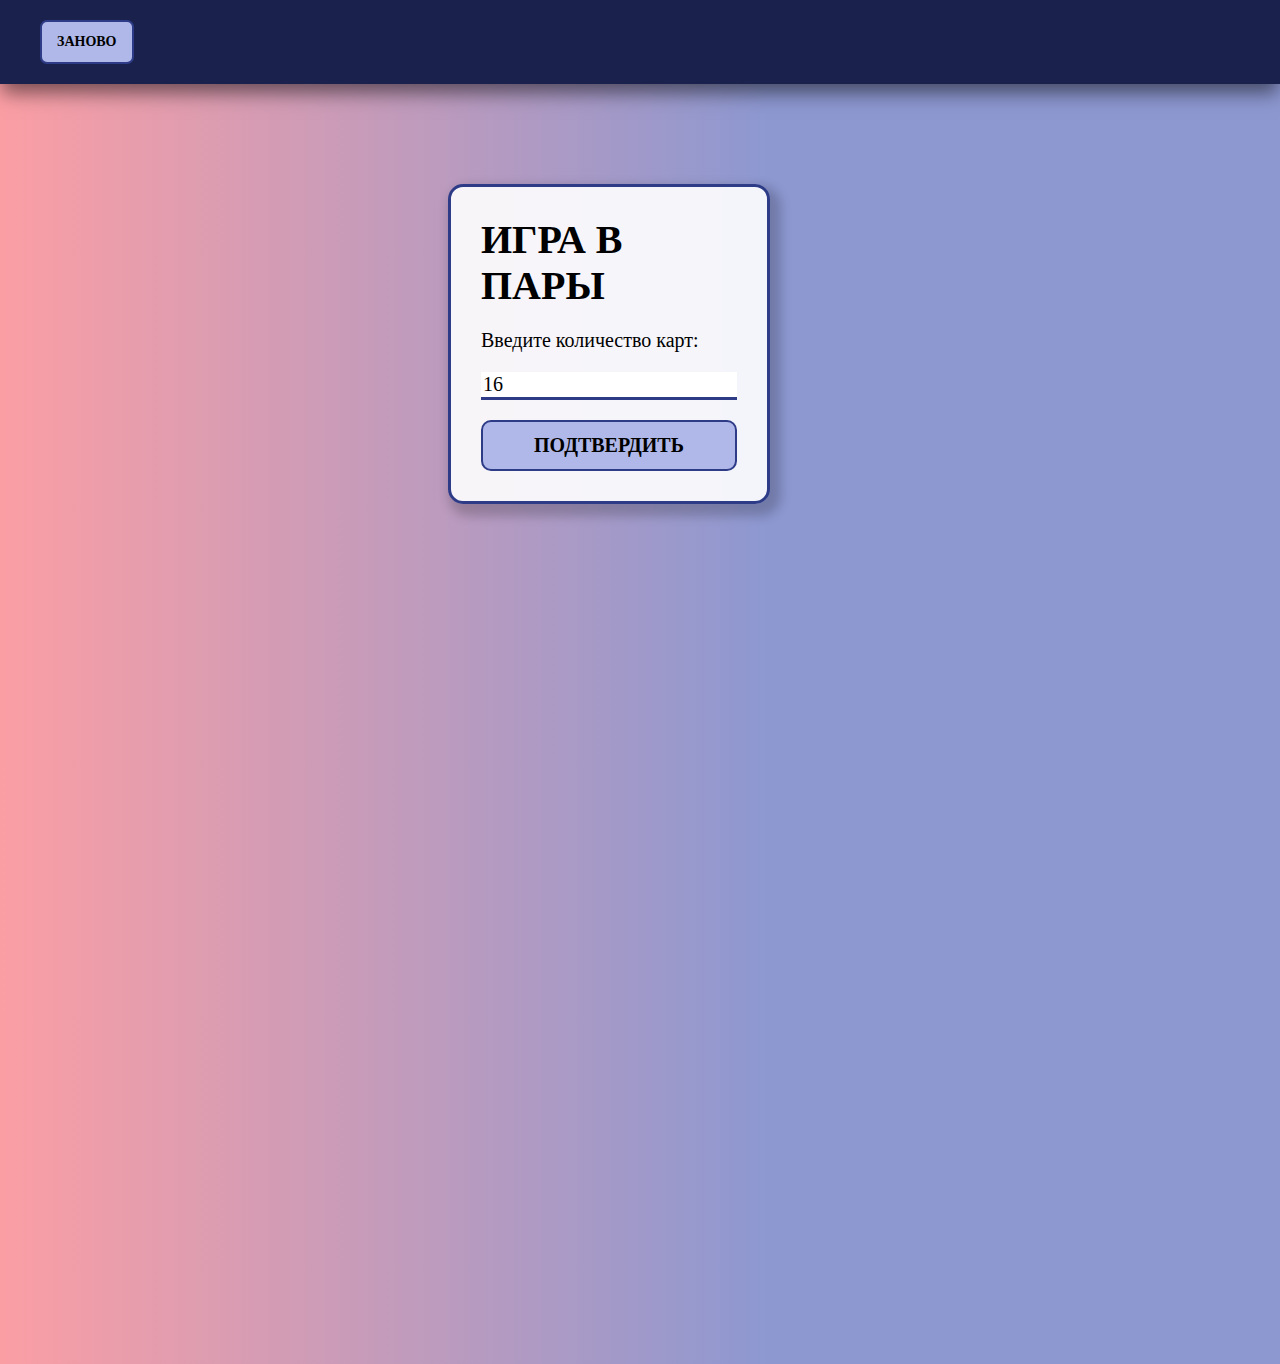
<file: index.html>
<!DOCTYPE html>
<html lang="en">
<head>
    <meta charset="UTF-8">
    <meta http-equiv="X-UA-Compatible" content="IE=edge">
    <meta name="viewport" content="width=device-width, initial-scale=1.0">
    <title>Игра в пары</title>
    <link rel="stylesheet" href="https://orutyo.github.io/root/normalize.css">
    <link rel="stylesheet" href="https://orutyo.github.io/root/style.css">
    <script defer src="https://orutyo.github.io/root/main.js"></script>
</head>
<body>
    <header class="header">
        <nav class="nav">
            <ul class="nav-list">
                <li class="nav-item">
                    <button class="button-reload">ЗАНОВО</button>
                </li>
            </ul>
        </nav>
    </header>
    <main>
        <div class="container">
            <ul class="cards-list">
            </ul>
            <div class="start-tab start-tab--active">
                <h2 class="tab-heading">ИГРА В ПАРЫ</h2>
                <span class="tab-descr">Введите количество карт:</span>
                <input class="tab-input" type="number" min="4" max="32" step="2" value="16">
                <button class="tab-button">ПОДТВЕРДИТЬ</button>
            </div>
        </div>
    </main>
</body>
</html>
</file>
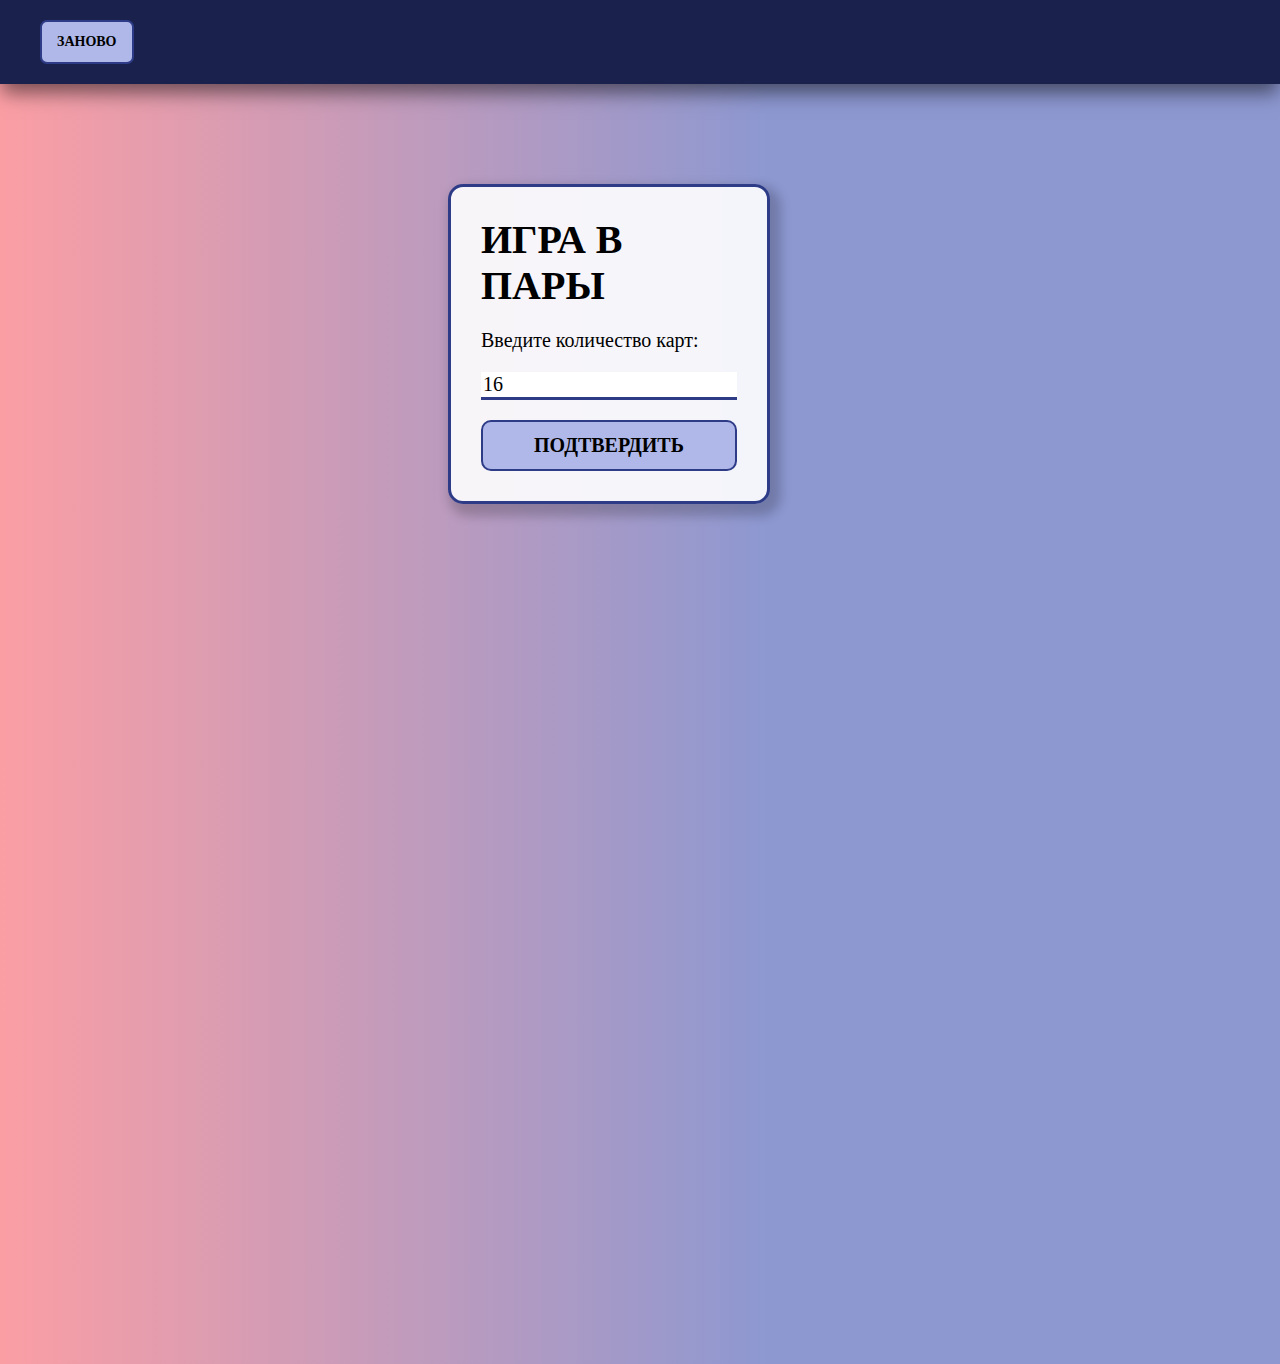
<file: js-couples/index.html>
<!DOCTYPE html>
<html lang="en">
<head>
    <meta charset="UTF-8">
    <meta http-equiv="X-UA-Compatible" content="IE=edge">
    <meta name="viewport" content="width=device-width, initial-scale=1.0">
    <title>Игра в пары</title>
    <link rel="stylesheet" href="./normalize.css">
    <link rel="stylesheet" href="./style.css">
    <script defer src="./main.js"></script>
</head>
<body>
    <header class="header">
        <nav class="nav">
            <ul class="nav-list">
                <li class="nav-item">
                    <button class="button-reload">ЗАНОВО</button>
                </li>
            </ul>
        </nav>
    </header>
    <main>
        <div class="container">
            <ul class="cards-list">
            </ul>
            <div class="start-tab start-tab--active">
                <h2 class="tab-heading">ИГРА В ПАРЫ</h2>
                <span class="tab-descr">Введите количество карт:</span>
                <input class="tab-input" type="number" min="4" max="32" step="2" value="16">
                <button class="tab-button">ПОДТВЕРДИТЬ</button>
            </div>
        </div>
    </main>
</body>
</html>
</file>
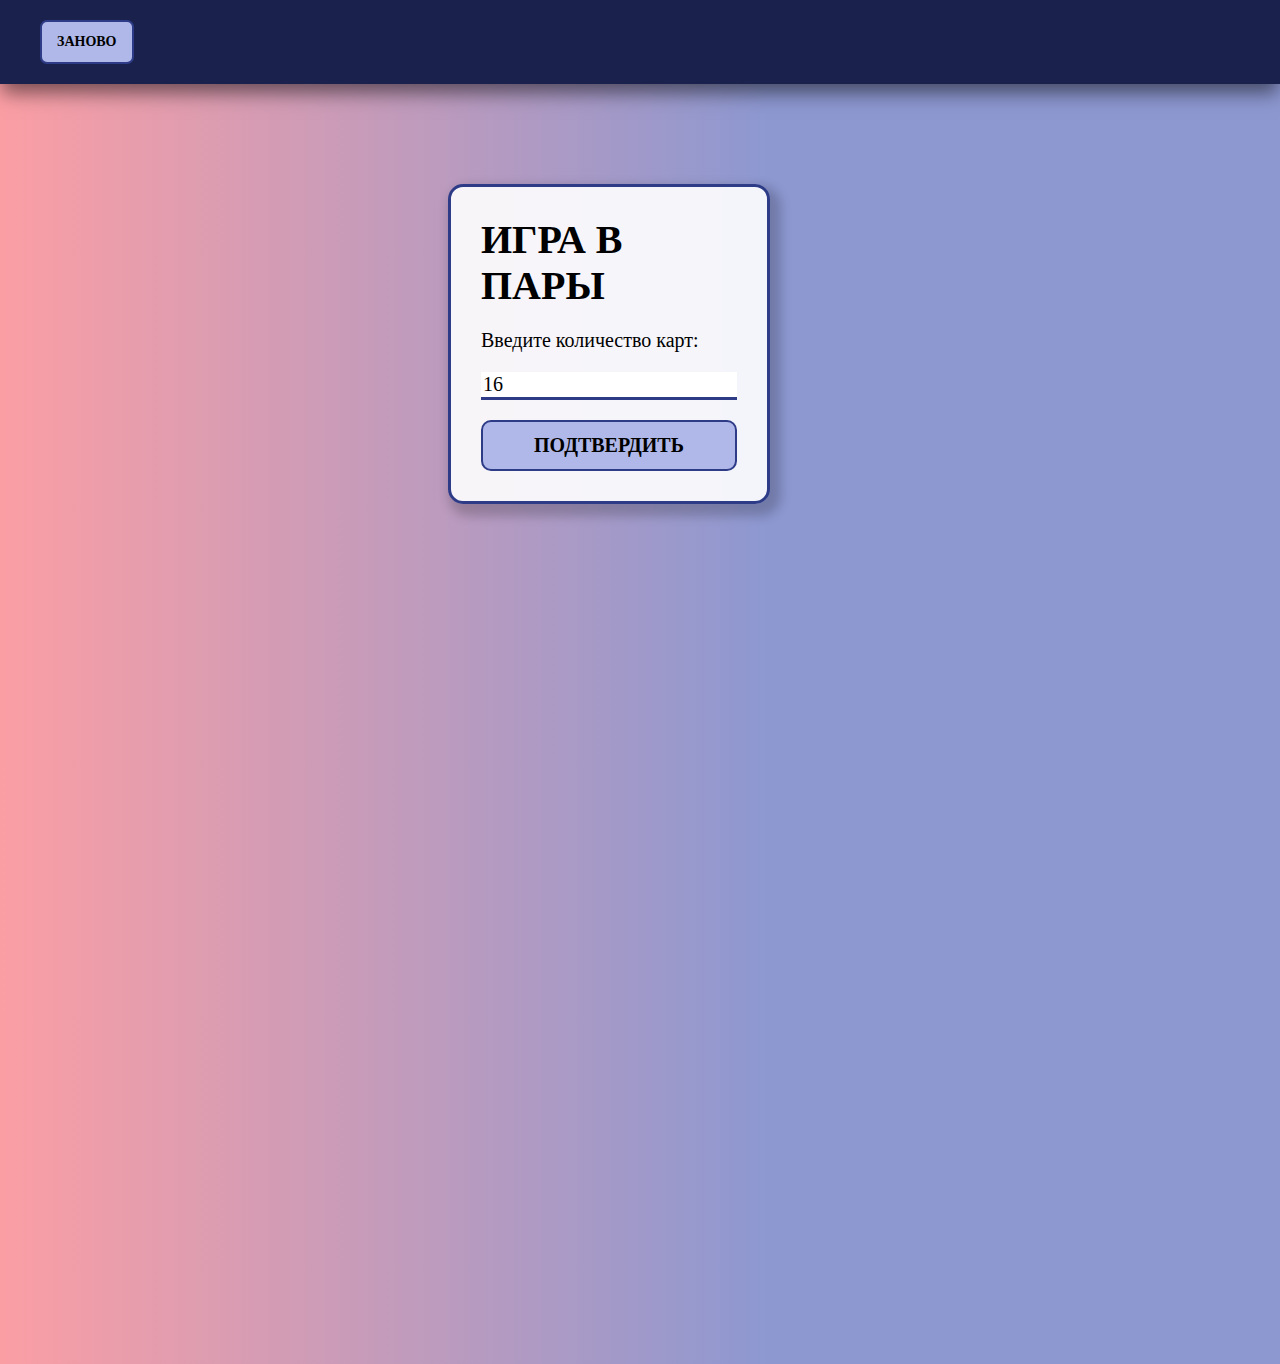
<file: root/index.html>
<!DOCTYPE html>
<html lang="en">
<head>
    <meta charset="UTF-8">
    <meta http-equiv="X-UA-Compatible" content="IE=edge">
    <meta name="viewport" content="width=device-width, initial-scale=1.0">
    <title>Игра в пары</title>
    <link rel="stylesheet" href="https://orutyo.github.io/root/normalize.css">
    <link rel="stylesheet" href="https://orutyo.github.io/root/style.css">
    <script defer src="https://orutyo.github.io/root/main.js"></script>
</head>
<body>
    <header class="header">
        <nav class="nav">
            <ul class="nav-list">
                <li class="nav-item">
                    <button class="button-reload">ЗАНОВО</button>
                </li>
            </ul>
        </nav>
    </header>
    <main>
        <div class="container">
            <ul class="cards-list">
            </ul>
            <div class="start-tab start-tab--active">
                <h2 class="tab-heading">ИГРА В ПАРЫ</h2>
                <span class="tab-descr">Введите количество карт:</span>
                <input class="tab-input" type="number" min="4" max="32" step="2" value="16">
                <button class="tab-button">ПОДТВЕРДИТЬ</button>
            </div>
        </div>
    </main>
</body>
</html>
</file>
<file: js-couples/style.css>
body {
    /*overflow: hidden;*/
}

ul {
    list-style: none;
}

.header {
    position: relative;
    z-index: 6;
    max-width: 1770px;
    height: 100%;
    margin-left: auto;
    margin-right: auto;
    box-shadow: 0px 11px 18px -2px rgba(0, 0, 0, 0.5);
    background-color: #19214c;
}

.nav-list {
    margin: 0;
}

.button-reload {
    margin: 20px 0;
    font-size: 14px;
    font-weight: 700;
    padding: 12px 15px;
    border-radius: 7px;
    border: 2px solid #2E3C88;
    background-color: #AFB8E8;
}

.button-reload:hover {
    background-color: #767C9D;
    border: 2px solid black;
}

.button-reload:active {
    opacity: 0.5;
}

.container {
    z-index: 5;
    position: relative;
    max-width: 1770px;
    min-height: 1280px;
    margin-left: auto;
    margin-right: auto;
    background: rgb(251,158,164);
    background: linear-gradient(90deg, rgba(251,158,164,1) 0%, rgba(141,152,209,1) 60%);
}

.cards-list {
    margin: 0;
    display: flex;
    flex-wrap: wrap;
    justify-content: center;
}

.start-tab {
    z-index: 15;
    position: absolute;
    display: flex;
    flex-direction: column;
    max-width: 20vw;
    top: 100px;
    left: 35vw;

    box-shadow: 6px 7px 11px 5px rgba(0, 0, 0, 0.2);
    border: 3px solid #2E3C88;
    border-radius: 15px;
    padding: 30px;
    background-color:rgba(256, 256, 256, 0.9);   

    transform: translateY(300%);
    visibility:hidden;
    transition: transform 1000ms cubic-bezier(0.005, -0.250, 1.000, -0.190), visibility 1s ease;
}

.start-tab--active {
    transform: none;
    visibility: visible;
}

.tab-heading {
    margin-top: 0;
    margin-bottom: 20px;
    font-size: 40px
}

.tab-descr {
    margin-bottom: 20px;
    font-size: 20px;
}

.tab-input {
    margin-bottom: 20px;
    border: none;
    font-size: 20px;
    border-bottom: 3px solid #2E3C88;
}

.tab-button {
    font-size: 20px;
    font-weight: 900;
    padding: 12px 20px;
    border-radius: 10px;
    border: 2px solid #2E3C88;
    background-color: #AFB8E8;
}

.tab-button:hover {
    background-color: #767C9D;
    border: 2px solid black;
}

.tab-button:active {
    opacity: 0.5;
}

/*card*/
/* весь контейнер поддерживает перспективу */
.flip-container {
    margin: 20px;
    perspective: 1000;
    cursor: pointer;
}
 /* переверните сторону при проведении мышью */
.flip-container.flip .flipper {
    transform: rotateY(180deg);
}
 
.flip-container, .front, .back {
    border-radius: 15px;
    width: 147px;
    height: 218px;
}

.front {
    background-image: url('./card.jpg');
    background-size: cover;
    box-shadow: 0px 0px 20px 14px rgba(0, 0, 0, 0.33);
}

.back {
    display: flex;
    justify-content: center;
    align-items: center;
    font-size: 30px;
    border: 3px solid black;
    background-color: burlywood;
    box-shadow: 0px 0px 20px 14px rgba(0, 0, 0, 0.33);
}

/* здесь находится скорость перевертывания */
.flipper {
    transition: 0.6s;
    transform-style: preserve-3d;
    position: relative;
}
 
/* скройте обратную сторону во время переворота */
    .front, .back {
    backface-visibility: hidden;
    
    position: absolute;
    top: 0;
    left: 0;
}
 
/* лицевая сторона размещена над обратной */
.front {
    z-index: 2;
}
 
/* обратная, изначально скрытая сторона */
.back {
    transform: rotateY(180deg);
}
</file>
